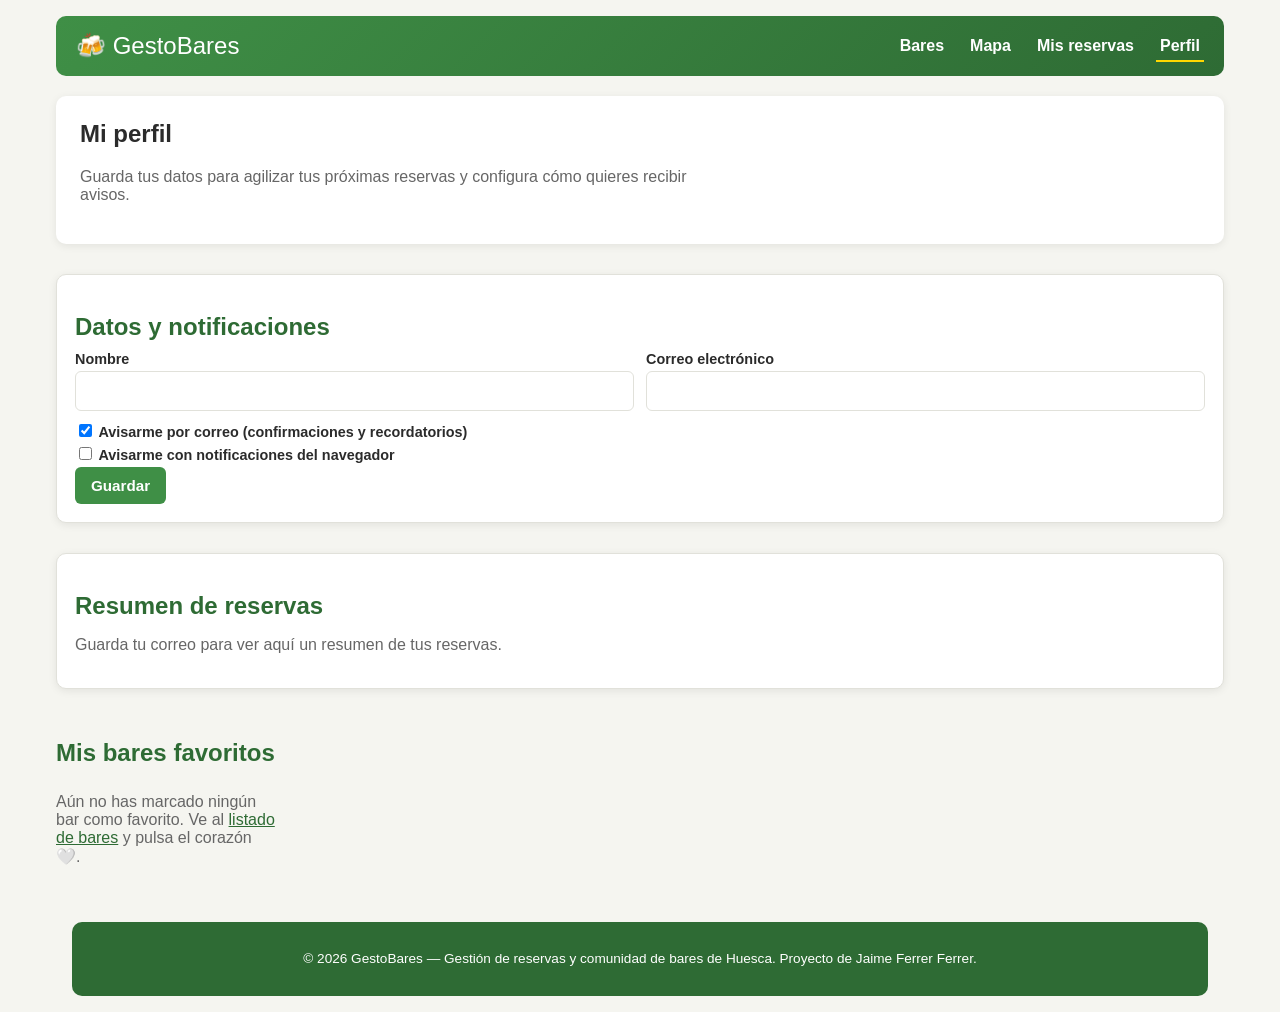
<file: perfil.html>
<!DOCTYPE html>
<html lang="es">
<head>
  <meta charset="UTF-8">
  <meta name="viewport" content="width=device-width, initial-scale=1.0">
  <title>Mi perfil · GestoBares</title>
  <link rel="stylesheet" href="css/style.css">
</head>
<body>
  <div class="container">
    <div id="app-header"></div>
    <main class="main">
      <section class="hero">
        <h1 class="mt-0">Mi perfil</h1>
        <p>Guarda tus datos para agilizar tus próximas reservas y configura cómo quieres recibir avisos.</p>
      </section>

      <section class="card">
        <h2>Datos y notificaciones</h2>
        <form id="form-perfil">
          <div class="form-grid">
            <div class="campo">
              <label for="p-nombre">Nombre</label>
              <input type="text" id="p-nombre">
            </div>
            <div class="campo">
              <label for="p-email">Correo electrónico</label>
              <input type="email" id="p-email">
            </div>
          </div>
          <div class="campo" style="margin-top:10px;">
            <label><input type="checkbox" id="p-notif-email" style="width:auto;"> Avisarme por correo (confirmaciones y recordatorios)</label>
          </div>
          <div class="campo">
            <label><input type="checkbox" id="p-notif-push" style="width:auto;"> Avisarme con notificaciones del navegador</label>
          </div>
          <button type="submit" class="btn btn-primary">Guardar</button>
        </form>
      </section>

      <section class="card">
        <h2>Resumen de reservas</h2>
        <div id="resumen-reservas"></div>
      </section>

      <section>
        <h2>Mis bares favoritos</h2>
        <div id="lista-favoritos" class="favoritos-grid"></div>
      </section>
    </main>
    <div id="app-footer"></div>
  </div>

  <script src="data/bares.js"></script>
  <script src="js/storage.js"></script>
  <script src="js/ui.js"></script>
  <script src="js/perfil.js"></script>
  <script>GestoUI.montarLayout("perfil.html");</script>
</body>
</html>
</file>
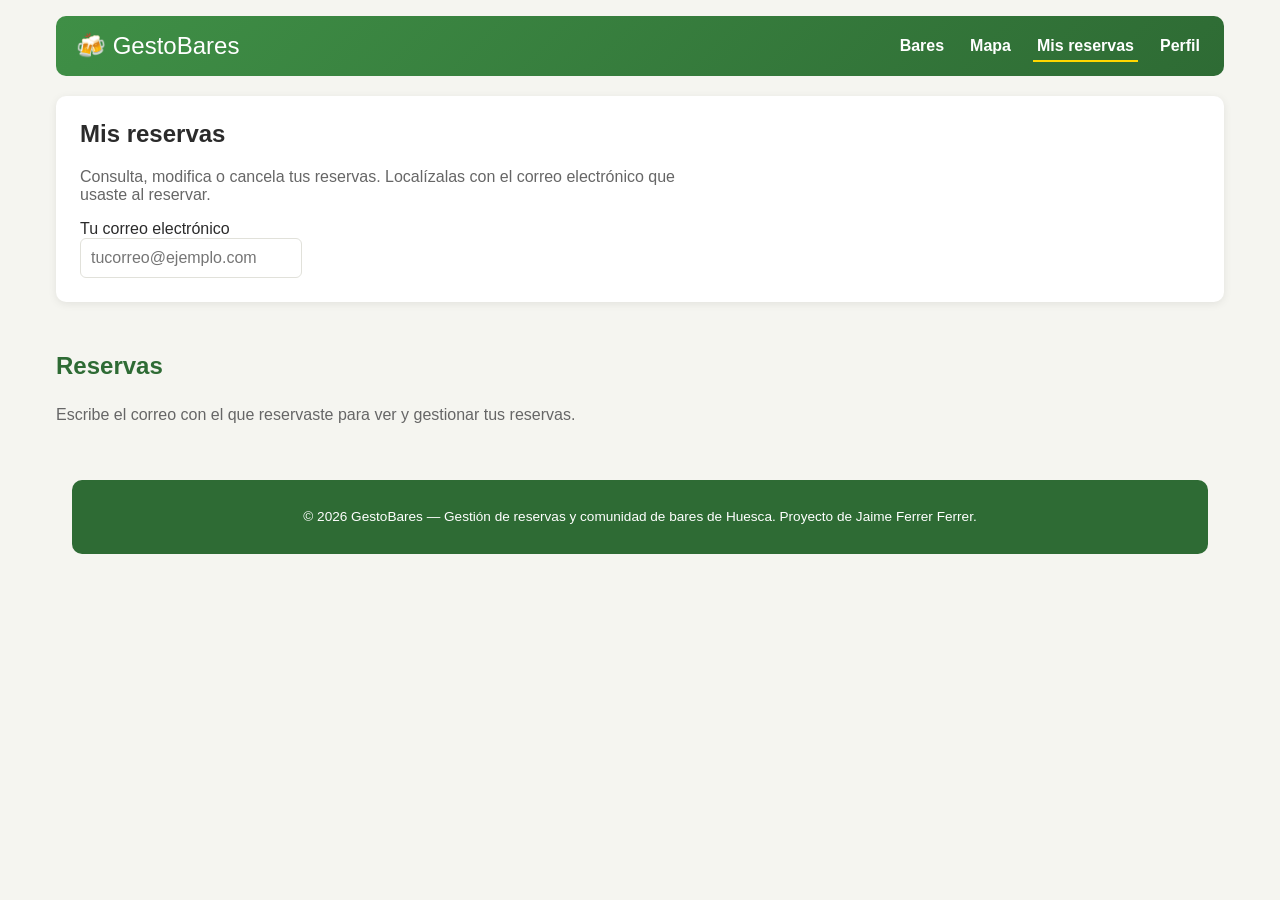
<file: reservas.html>
<!DOCTYPE html>
<html lang="es">
<head>
  <meta charset="UTF-8">
  <meta name="viewport" content="width=device-width, initial-scale=1.0">
  <title>Mis reservas · GestoBares</title>
  <link rel="stylesheet" href="css/style.css">
</head>
<body>
  <div class="container">
    <div id="app-header"></div>
    <main class="main">
      <section class="hero">
        <h1 class="mt-0">Mis reservas</h1>
        <p>Consulta, modifica o cancela tus reservas. Localízalas con el correo electrónico que usaste al reservar.</p>
        <div class="campo" style="max-width:360px;">
          <label for="buscar-email">Tu correo electrónico</label>
          <input type="email" id="buscar-email" placeholder="tucorreo@ejemplo.com">
        </div>
      </section>
      <section id="reservas-lista">
        <h2>Reservas</h2>
        <div id="lista-reservas" class="reservation-list" style="display:flex;flex-direction:column;gap:14px;"></div>
      </section>
    </main>
    <div id="app-footer"></div>
  </div>

  <script src="data/bares.js"></script>
  <script src="js/storage.js"></script>
  <script src="js/ui.js"></script>
  <script src="js/reservas.js"></script>
  <script>GestoUI.montarLayout("reservas.html");</script>
</body>
</html>
</file>
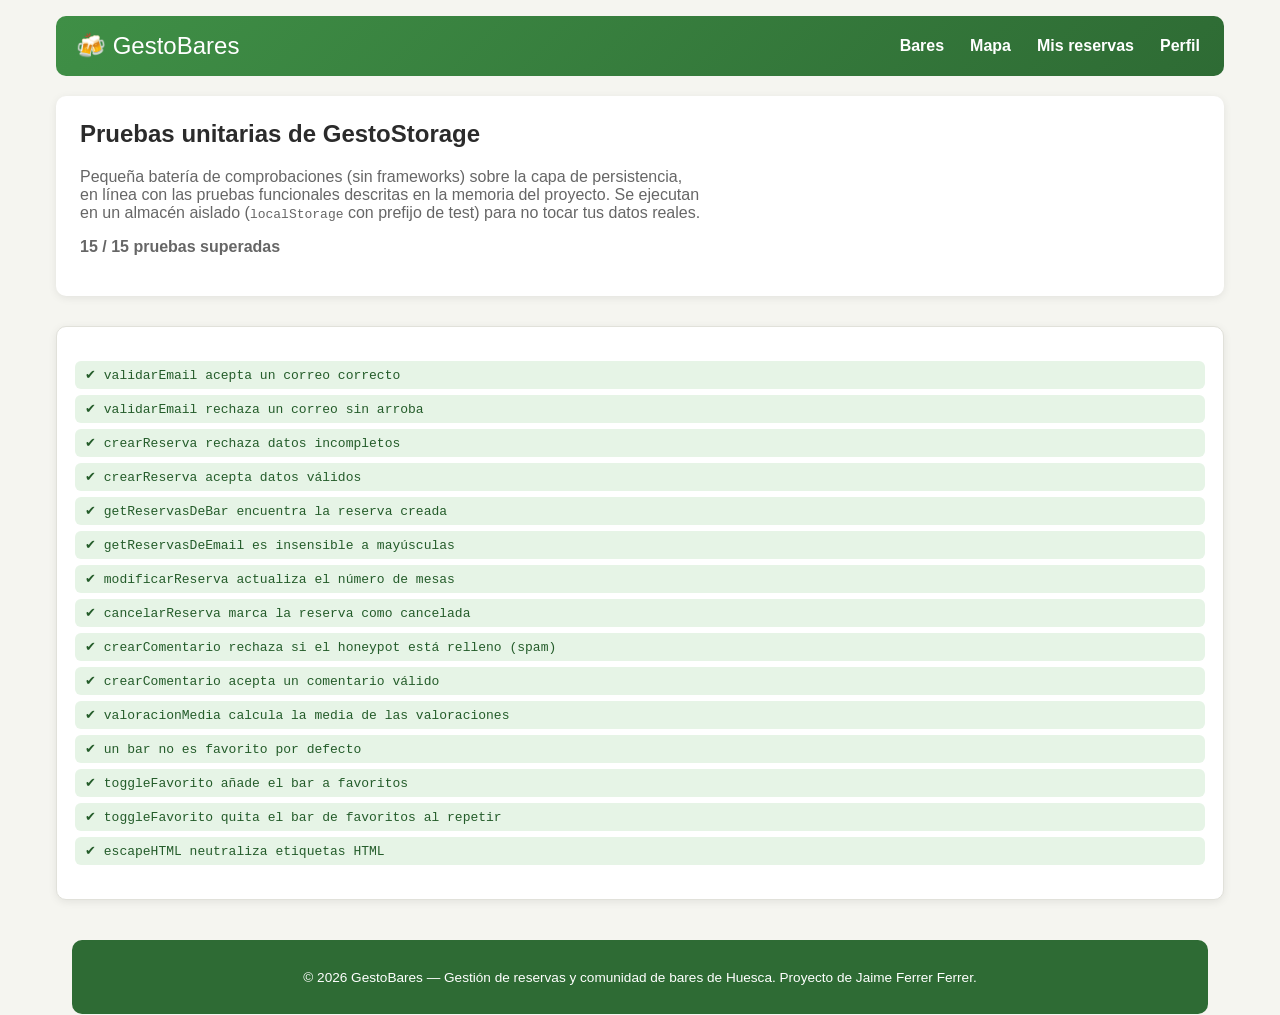
<file: tests.html>
<!DOCTYPE html>
<html lang="es">
<head>
  <meta charset="UTF-8">
  <meta name="viewport" content="width=device-width, initial-scale=1.0">
  <title>Pruebas unitarias · GestoBares</title>
  <link rel="stylesheet" href="css/style.css">
  <style>
    #resultados li { padding: 6px 10px; border-radius: 6px; margin-bottom: 6px; font-family: monospace; }
    #resultados li.pass { background: #e6f4e6; color: #245c2a; }
    #resultados li.fail { background: #fbeaea; color: #7a2323; }
  </style>
</head>
<body>
  <div class="container">
    <div id="app-header"></div>
    <main class="main">
      <section class="hero">
        <h1 class="mt-0">Pruebas unitarias de GestoStorage</h1>
        <p>Pequeña batería de comprobaciones (sin frameworks) sobre la capa de
        persistencia, en línea con las pruebas funcionales descritas en la
        memoria del proyecto. Se ejecutan en un almacén aislado
        (<code>localStorage</code> con prefijo de test) para no tocar tus datos reales.</p>
        <p><strong id="resumen"></strong></p>
      </section>
      <section class="card">
        <ul id="resultados" style="list-style:none;padding:0;"></ul>
      </section>
    </main>
    <div id="app-footer"></div>
  </div>

  <script src="js/storage.js"></script>
  <script src="js/ui.js"></script>
  <script>
    GestoUI.montarLayout("tests.html");

    const resultados = [];
    function assert(nombre, condicion) {
      resultados.push({ nombre, ok: !!condicion });
    }

    // Aislar las pruebas del resto de datos de la app
    localStorage.clear();

    // --- validarEmail ---
    assert("validarEmail acepta un correo correcto", GestoStorage.validarEmail("ana@example.com"));
    assert("validarEmail rechaza un correo sin arroba", !GestoStorage.validarEmail("ana-example.com"));

    // --- crearReserva: validación ---
    const malaReserva = GestoStorage.crearReserva({ barId: "test", nombre: "", email: "malo", fecha: "", hora: "", ubicacion: "", mesas: 0, sillas: 0 });
    assert("crearReserva rechaza datos incompletos", malaReserva.ok === false && malaReserva.errores.length > 0);

    const manana = new Date(Date.now() + 86400000).toISOString().slice(0, 10);
    const buenaReserva = GestoStorage.crearReserva({
      barId: "test-bar", barNombre: "Bar de Pruebas", nombre: "Ana", email: "ana@example.com",
      fecha: manana, hora: "21:00", ubicacion: "terraza", mesas: 1, sillas: 4,
    });
    assert("crearReserva acepta datos válidos", buenaReserva.ok === true);
    assert("getReservasDeBar encuentra la reserva creada", GestoStorage.getReservasDeBar("test-bar").length === 1);
    assert("getReservasDeEmail es insensible a mayúsculas", GestoStorage.getReservasDeEmail("ANA@EXAMPLE.COM").length === 1);

    // --- modificar / cancelar ---
    const idReserva = buenaReserva.reserva.id;
    const mod = GestoStorage.modificarReserva(idReserva, { mesas: 2 });
    assert("modificarReserva actualiza el número de mesas", mod.ok && mod.reserva.mesas === 2);
    const cancelada = GestoStorage.cancelarReserva(idReserva);
    assert("cancelarReserva marca la reserva como cancelada", cancelada && GestoStorage.getReservas().find(r => r.id === idReserva).estado === "cancelada");

    // --- comentarios / valoraciones ---
    const comentarioMalo = GestoStorage.crearComentario({ barId: "test-bar", nombre: "Ana", email: "ana@example.com", mensaje: "Muy bueno", valoracion: 5, honeypot: "spam-bot", captchaOk: true });
    assert("crearComentario rechaza si el honeypot está relleno (spam)", comentarioMalo.ok === false);

    const comentarioOk = GestoStorage.crearComentario({ barId: "test-bar", nombre: "Ana", email: "ana@example.com", mensaje: "Muy buen ambiente", valoracion: 4, honeypot: "", captchaOk: true });
    assert("crearComentario acepta un comentario válido", comentarioOk.ok === true);
    GestoStorage.crearComentario({ barId: "test-bar", nombre: "Luis", email: "luis@example.com", mensaje: "Repetiré", valoracion: 2, honeypot: "", captchaOk: true });
    assert("valoracionMedia calcula la media de las valoraciones", GestoStorage.valoracionMedia("test-bar") === 3);

    // --- favoritos ---
    assert("un bar no es favorito por defecto", GestoStorage.esFavorito("test-bar") === false);
    GestoStorage.toggleFavorito("test-bar");
    assert("toggleFavorito añade el bar a favoritos", GestoStorage.esFavorito("test-bar") === true);
    GestoStorage.toggleFavorito("test-bar");
    assert("toggleFavorito quita el bar de favoritos al repetir", GestoStorage.esFavorito("test-bar") === false);

    // --- escapeHTML ---
    assert("escapeHTML neutraliza etiquetas HTML", GestoStorage.escapeHTML("<img src=x onerror=alert(1)>").indexOf("<img") === -1);

    // Limpiar el almacén de pruebas
    localStorage.clear();

    // Pintar resultados
    const lista = document.getElementById("resultados");
    let pasadas = 0;
    resultados.forEach(r => {
      const li = document.createElement("li");
      li.className = r.ok ? "pass" : "fail";
      li.textContent = (r.ok ? "✔ " : "✘ ") + r.nombre;
      lista.appendChild(li);
      if (r.ok) pasadas++;
    });
    document.getElementById("resumen").textContent = `${pasadas} / ${resultados.length} pruebas superadas`;
  </script>
</body>
</html>
</file>
<file: css/style.css>
/* ============================================================
   GestoBares · Hoja de estilos compartida
   Paleta e identidad visual heredadas del prototipo original
   (verde + granate), ampliadas para una interfaz coherente en
   todas las páginas y adaptada a móvil, tablet y escritorio.
   ============================================================ */

:root {
  --primary-color: #3f8f46;
  --primary-dark: #2e6b34;
  --secondary-color: #ffffff;
  --background-color: #f5f5f0;
  --surface-color: #ffffff;
  --accent-color: #ffd700;
  --text-color: #2b2b2b;
  --text-muted: #666;
  --border-color: #e1e1da;
  --danger-color: #b23a3a;
  --danger-dark: #8f2c2c;
  --radius: 10px;
  --shadow: 0 2px 8px rgba(0, 0, 0, 0.08);
  --max-width: 1200px;
}

* { box-sizing: border-box; }

body {
  margin: 0;
  padding: 0;
  font-family: "Segoe UI", Arial, sans-serif;
  background-color: var(--background-color);
  color: var(--text-color);
  min-height: 100vh;
  display: flex;
  flex-direction: column;
}

a { color: var(--primary-dark); }

.container {
  flex: 1;
  width: 100%;
  max-width: var(--max-width);
  margin: 0 auto;
  padding: 16px;
}

/* ---------- Cabecera y navegación ---------- */

.header {
  display: flex;
  justify-content: space-between;
  align-items: center;
  flex-wrap: wrap;
  gap: 10px;
  padding: 16px 20px;
  background: linear-gradient(135deg, var(--primary-color), var(--primary-dark));
  color: var(--secondary-color);
  border-radius: var(--radius);
}

.logo {
  margin: 0;
  font-size: 1.5rem;
  display: flex;
  align-items: center;
  gap: 8px;
  text-decoration: none;
  color: var(--secondary-color);
}

.nav-list {
  list-style: none;
  margin: 0;
  padding: 0;
  display: flex;
  flex-wrap: wrap;
  gap: 6px 18px;
}

.nav-link {
  color: var(--secondary-color);
  text-decoration: none;
  font-weight: bold;
  padding: 6px 4px;
  border-bottom: 2px solid transparent;
}

.nav-link:hover, .nav-link.active {
  border-bottom-color: var(--accent-color);
}

/* ---------- Estructura general ---------- */

.main {
  padding: 20px 0;
  display: flex;
  flex-direction: column;
  gap: 30px;
}

section h2 {
  color: var(--primary-dark);
  margin-bottom: 10px;
}

.hero {
  background: var(--surface-color);
  border-radius: var(--radius);
  padding: 24px;
  box-shadow: var(--shadow);
}

.hero p { color: var(--text-muted); max-width: 70ch; }

/* ---------- Buscador y filtros ---------- */

.filtros {
  display: flex;
  flex-wrap: wrap;
  gap: 10px;
  margin-bottom: 18px;
}

.search-bar, select, input, textarea {
  font-family: inherit;
  font-size: 1rem;
  padding: 10px;
  border: 1px solid var(--border-color);
  border-radius: 6px;
  background: var(--surface-color);
  color: var(--text-color);
}

.search-bar { flex: 2 1 240px; }
.filtros select { flex: 1 1 160px; }

/* ---------- Tarjetas de bar ---------- */

.bar-list {
  display: grid;
  grid-template-columns: repeat(auto-fill, minmax(260px, 1fr));
  gap: 18px;
}

.bar-card {
  background-color: var(--surface-color);
  border: 1px solid var(--border-color);
  border-radius: var(--radius);
  box-shadow: var(--shadow);
  display: flex;
  flex-direction: column;
  overflow: hidden;
  transition: transform 0.15s ease, box-shadow 0.15s ease;
}

.bar-card:hover { transform: translateY(-3px); box-shadow: 0 6px 16px rgba(0,0,0,0.12); }

.bar-card__media {
  height: 130px;
  display: flex;
  align-items: center;
  justify-content: center;
  font-size: 3rem;
  background: linear-gradient(135deg, #eef6ea, #dcefe0);
  position: relative;
  overflow: hidden;
}

.bar-card__media img {
  position: absolute;
  inset: 0;
  width: 100%;
  height: 100%;
  object-fit: cover;
}

.bar-card__fav {
  position: absolute;
  top: 8px; right: 8px;
  background: rgba(255,255,255,0.85);
  border: none;
  border-radius: 50%;
  width: 34px; height: 34px;
  cursor: pointer;
  font-size: 1.1rem;
  line-height: 1;
}

.bar-card__body {
  padding: 14px 16px;
  display: flex;
  flex-direction: column;
  gap: 6px;
  flex: 1;
}

.bar-card__body h3 { margin: 0; font-size: 1.15rem; color: var(--primary-dark); }
.bar-card__meta { font-size: 0.85rem; color: var(--text-muted); }
.bar-card__desc { flex: 1; margin: 0; font-size: 0.92rem; }

.rating { color: #b8860b; font-size: 0.9rem; }
.tag {
  display: inline-block;
  background: #eef6ea;
  color: var(--primary-dark);
  border-radius: 999px;
  padding: 2px 10px;
  font-size: 0.75rem;
  margin: 2px 4px 0 0;
}

.bar-card__actions {
  display: flex;
  gap: 8px;
  padding: 0 16px 16px;
}

/* ---------- Botones ---------- */

.btn {
  display: inline-block;
  padding: 10px 16px;
  border-radius: 6px;
  border: none;
  font-weight: bold;
  cursor: pointer;
  text-decoration: none;
  text-align: center;
  font-size: 0.95rem;
  transition: background-color 0.15s;
}

.btn-primary { background-color: var(--primary-color); color: #fff; }
.btn-primary:hover { background-color: var(--primary-dark); }

.btn-secondary { background-color: var(--danger-color); color: #fff; }
.btn-secondary:hover { background-color: var(--danger-dark); }

.btn-outline { background: transparent; border: 1px solid var(--primary-color); color: var(--primary-dark); }
.btn-outline:hover { background: #eef6ea; }

.btn-block { display: block; width: 100%; }
.btn[disabled] { opacity: 0.6; cursor: not-allowed; }

/* ---------- Mapa ---------- */

#map, .mapa-mini {
  width: 100%;
  height: 480px;
  border-radius: var(--radius);
  border: 1px solid var(--border-color);
}

.mapa-mini { height: 260px; }

.leaflet-popup-content h3 { margin: 0 0 4px; color: var(--primary-dark); }

/* ---------- Formularios ---------- */

.form-grid {
  display: grid;
  grid-template-columns: repeat(auto-fit, minmax(180px, 1fr));
  gap: 12px;
}

form label { display: block; font-weight: bold; margin-bottom: 4px; font-size: 0.9rem; }
form .campo { display: flex; flex-direction: column; }
form input, form select, form textarea { width: 100%; }
textarea { resize: vertical; min-height: 70px; }

.honeypot { position: absolute; left: -9999px; opacity: 0; height: 0; }

.mensaje {
  padding: 10px 14px;
  border-radius: 6px;
  margin: 10px 0;
  font-size: 0.92rem;
}
.mensaje.ok { background: #e6f4e6; color: #245c2a; border: 1px solid #b8dfc0; }
.mensaje.error { background: #fbeaea; color: #7a2323; border: 1px solid #edb9b9; }

/* ---------- Tarjeta genérica de contenido ---------- */

.card {
  background: var(--surface-color);
  border: 1px solid var(--border-color);
  border-radius: var(--radius);
  box-shadow: var(--shadow);
  padding: 18px;
}

/* ---------- Foro / comentarios ---------- */

.comentario {
  border-bottom: 1px solid var(--border-color);
  padding: 10px 0;
}
.comentario:last-child { border-bottom: none; }
.comentario__cabecera { display: flex; justify-content: space-between; font-size: 0.85rem; color: var(--text-muted); }

/* ---------- Chat ---------- */

#chat-messages {
  list-style: none;
  padding: 0;
  margin: 0 0 10px;
  height: 260px;
  overflow-y: auto;
  border: 1px solid var(--border-color);
  border-radius: 6px;
  padding: 10px;
  background: #fafaf7;
}
#chat-messages li { margin-bottom: 8px; }
.mensaje-chat { display: inline-block; padding: 8px 12px; border-radius: 8px; background: #eef6ea; }
.mensaje-chat .autor { display: block; font-size: 0.72rem; color: var(--text-muted); margin-top: 3px; }
#chat-form { display: flex; gap: 8px; }
#chat-form input { flex: 1; }

/* ---------- Reservas listado ---------- */

.reserva-card {
  background: var(--surface-color);
  border: 1px solid var(--border-color);
  border-radius: var(--radius);
  box-shadow: var(--shadow);
  padding: 16px;
  display: flex;
  flex-wrap: wrap;
  justify-content: space-between;
  gap: 12px;
  align-items: center;
}
.reserva-card.cancelada { opacity: 0.6; }
.reserva-card__info p { margin: 2px 0; }
.reserva-card__acciones { display: flex; gap: 8px; flex-wrap: wrap; }
.estado-badge { padding: 2px 10px; border-radius: 999px; font-size: 0.75rem; font-weight: bold; }
.estado-badge.confirmada { background: #e6f4e6; color: #245c2a; }
.estado-badge.cancelada { background: #f0e6e6; color: #7a2323; }

/* ---------- Favoritos / perfil ---------- */

.favoritos-grid { display: grid; grid-template-columns: repeat(auto-fill, minmax(200px,1fr)); gap: 14px; }

/* ---------- Pie de página ---------- */

.footer {
  padding: 16px;
  text-align: center;
  background-color: var(--primary-dark);
  color: var(--secondary-color);
  border-radius: var(--radius);
  margin: 20px auto 0;
  max-width: var(--max-width);
  width: calc(100% - 32px);
  font-size: 0.85rem;
}
.footer a { color: var(--accent-color); }

/* ---------- Utilidades ---------- */

.muted { color: var(--text-muted); }
.text-center { text-align: center; }
.mt-0 { margin-top: 0; }
.flex-between { display: flex; justify-content: space-between; align-items: center; flex-wrap: wrap; gap: 8px; }
.toast {
  position: fixed;
  bottom: 20px; right: 20px;
  background: var(--primary-dark);
  color: #fff;
  padding: 12px 18px;
  border-radius: 8px;
  box-shadow: var(--shadow);
  max-width: 320px;
  z-index: 1000;
  animation: fadein 0.2s ease;
}
@keyframes fadein { from { opacity: 0; transform: translateY(8px);} to { opacity: 1; transform: translateY(0);} }

/* ---------- Responsive ---------- */

@media (max-width: 600px) {
  .header { flex-direction: column; align-items: flex-start; }
  .bar-card__actions { flex-direction: column; }
  #map, .mapa-mini { height: 320px; }
  .reserva-card { flex-direction: column; align-items: flex-start; }
}
</file>
